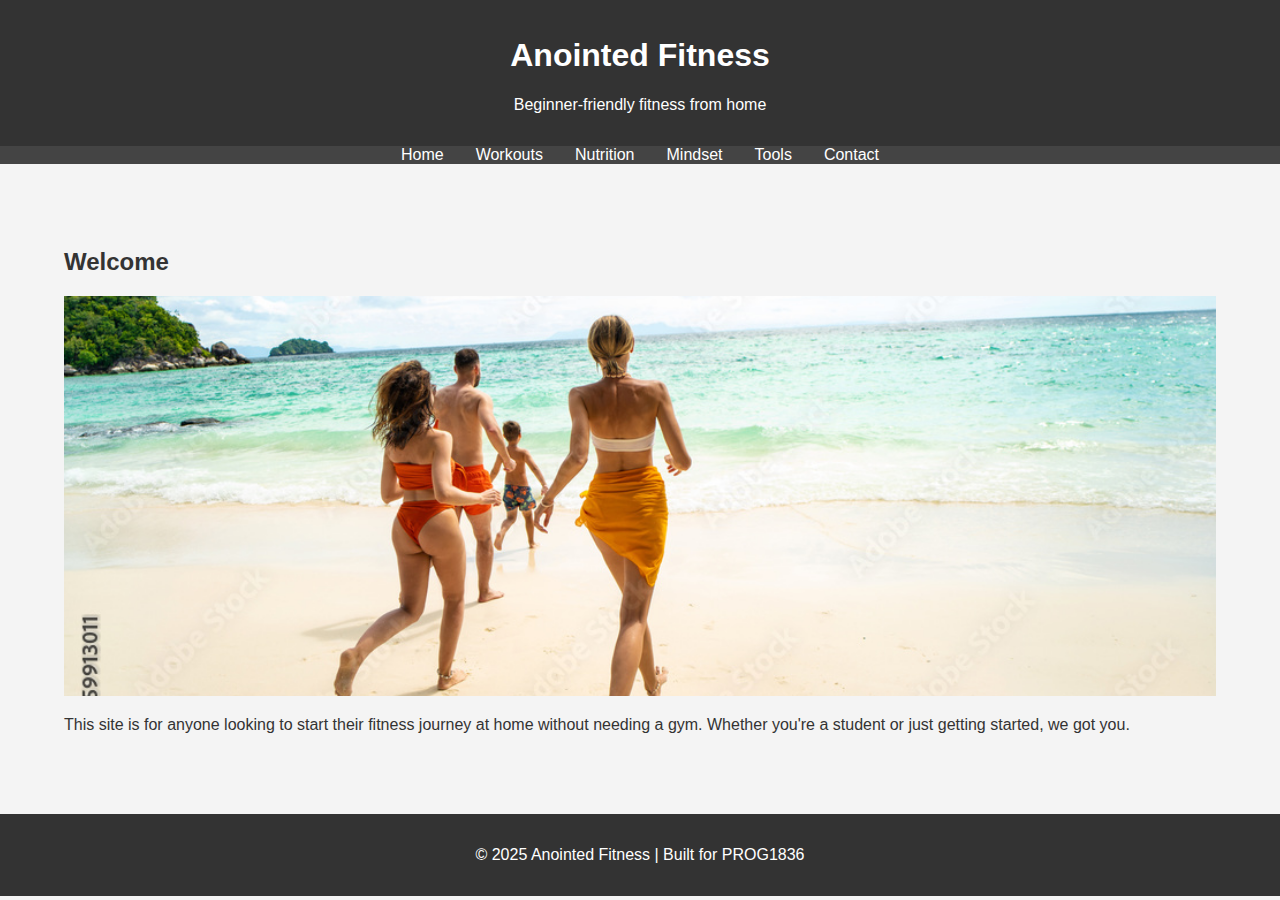
<file: Anointed fitness/index.html>
<!DOCTYPE html>
<html lang="en">
<head>
  <meta charset="UTF-8">
  <meta name="description" content="Beginner fitness tips, workouts, and mental wellness for young adults.">
  <title>Anointed Fitness - Home</title>
  <link rel="stylesheet" href="style.css">
</head>
<body>
  <header>
    <h1>Anointed Fitness</h1>
    <p>Beginner-friendly fitness from home</p>
  </header>
  
<nav>
  <ul>
    <li><a href="index.html">Home</a></li>
    <li><a href="workouts.html">Workouts</a></li>
    <li><a href="nutrition.html">Nutrition</a></li>
    <li><a href="mindset.html">Mindset</a></li>
    <li><a href="tools.html">Tools</a></li>
    <li><a href="contact.html">Contact</a></li>
  </ul>
</nav>

  <main><main>
    <section>
      <h2>Welcome</h2>
      <img src="images/beach.jpg" alt="Beach motivation" style="width:100%;max-height:400px;object-fit:cover;">
      <p>This site is for anyone looking to start their fitness journey at home without needing a gym. Whether you're a student or just getting started, we got you.</p>
    </section>
  </main></main>
  
<footer>
  <p>&copy; 2025 Anointed Fitness | Built for PROG1836</p>
</footer>

</body>
</html>
</file>
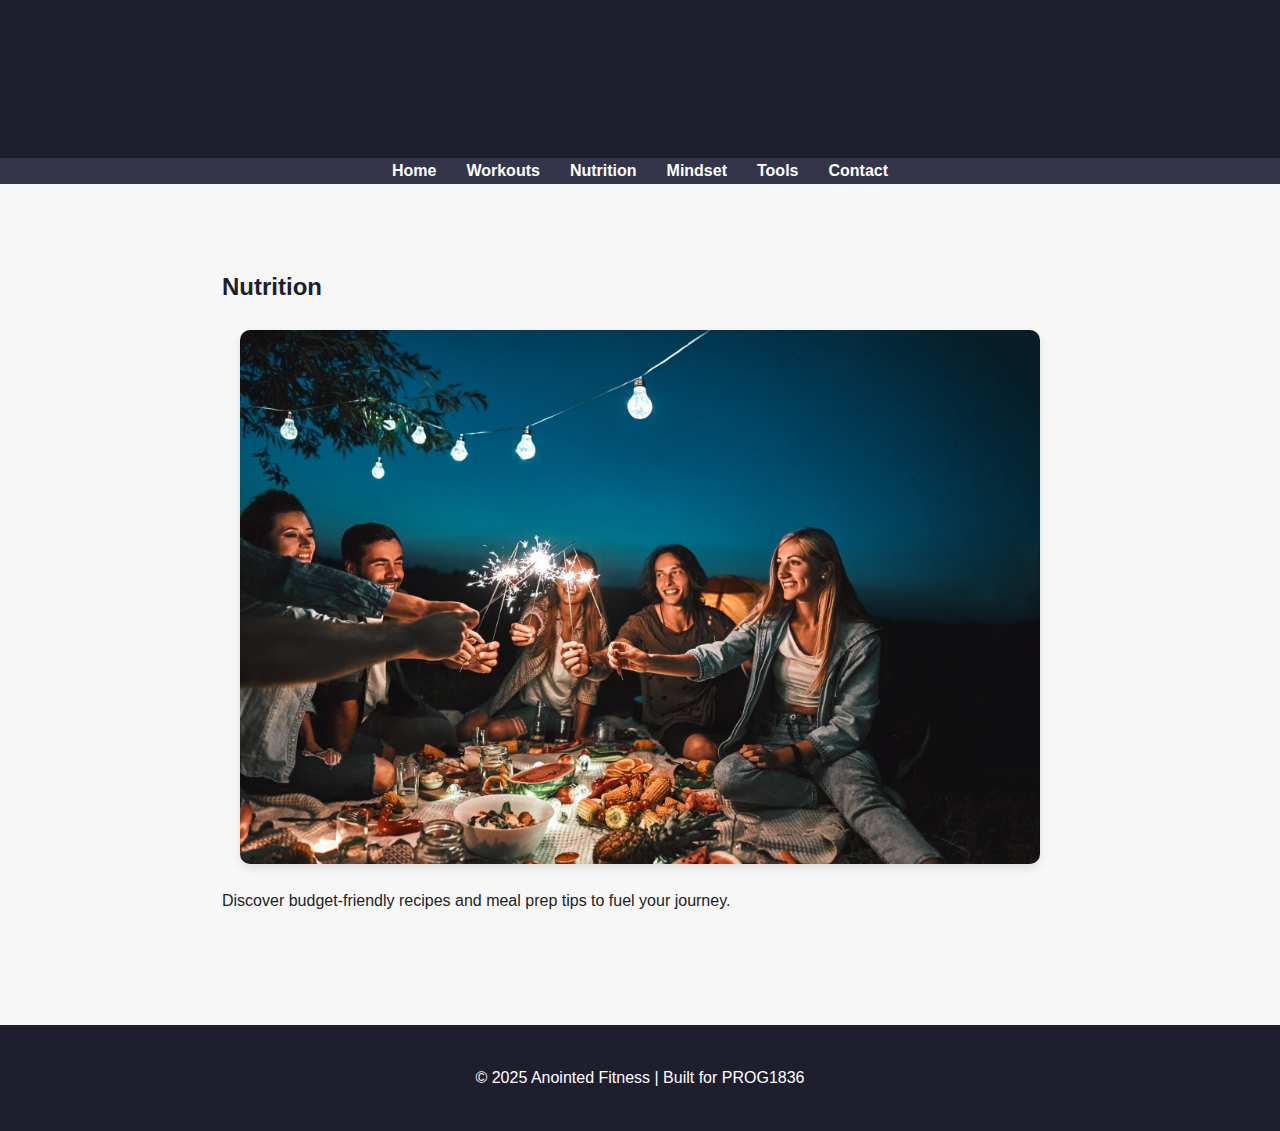
<file: nutrition.html>
<!DOCTYPE html>
<html lang="en">
<head>
  <meta charset="UTF-8">
  <meta name="description" content="Nutrition page of Anointed Fitness">
  <title>Nutrition - Anointed Fitness</title>
  <link rel="stylesheet" href="style.css">
</head>
<body>
  <header>
    <h1>Nutrition</h1>
  </header>
  
<nav>
  <ul>
    <li><a href="index.html">Home</a></li>
    <li><a href="workouts.html">Workouts</a></li>
    <li><a href="nutrition.html">Nutrition</a></li>
    <li><a href="mindset.html">Mindset</a></li>
    <li><a href="tools.html">Tools</a></li>
    <li><a href="contact.html">Contact</a></li>
  </ul>
</nav>

  <main><main>
    <h2>Nutrition</h2>
    <img src="images/nutrition.jpg" alt="Group eating healthy food" style="width:100%;max-width:800px;">
    <p>Discover budget-friendly recipes and meal prep tips to fuel your journey.</p>
  </main></main>
  
<footer>
  <p>&copy; 2025 Anointed Fitness | Built for PROG1836</p>
</footer>

</body>
</html>
</file>
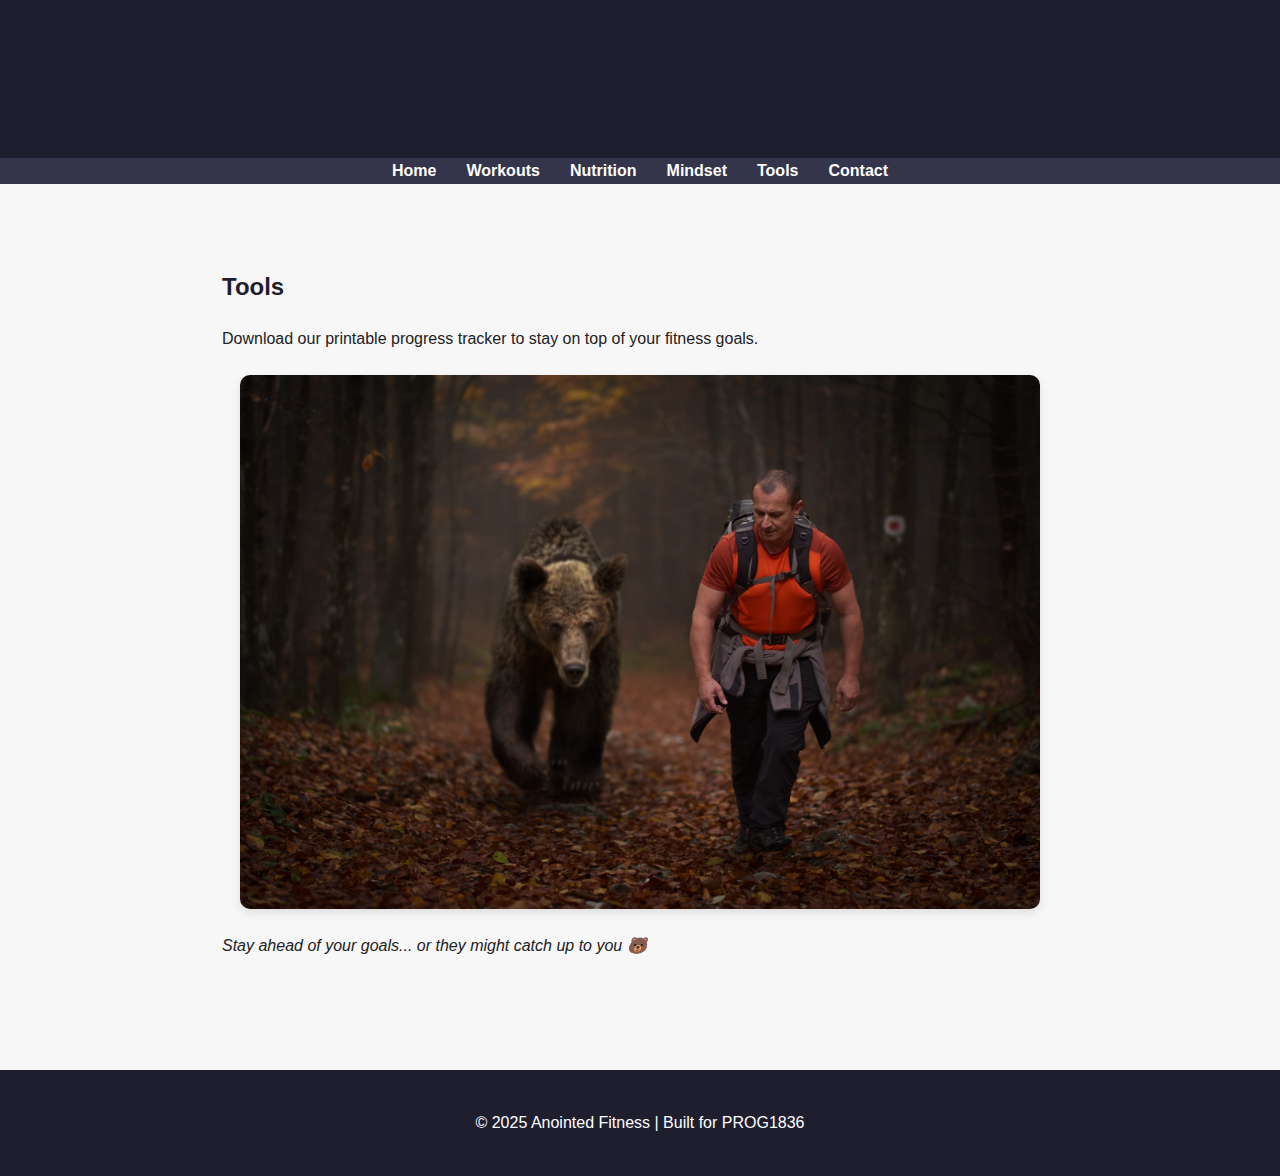
<file: tools.html>
<!DOCTYPE html>
<html lang="en">
<head>
  <meta charset="UTF-8">
  <meta name="description" content="Tools page of Anointed Fitness">
  <title>Tools - Anointed Fitness</title>
  <link rel="stylesheet" href="style.css">
</head>
<body>
  <header>
    <h1>Tools</h1>
  </header>
  
<nav>
  <ul>
    <li><a href="index.html">Home</a></li>
    <li><a href="workouts.html">Workouts</a></li>
    <li><a href="nutrition.html">Nutrition</a></li>
    <li><a href="mindset.html">Mindset</a></li>
    <li><a href="tools.html">Tools</a></li>
    <li><a href="contact.html">Contact</a></li>
  </ul>
</nav>

  <main><main>
    <h2>Tools</h2>
    <p>Download our printable progress tracker to stay on top of your fitness goals.</p>
    <img src="images/bear-hike.jpg" alt="Man hiking with a bear behind him" style="width:100%;max-width:800px;">
    <p><em>Stay ahead of your goals... or they might catch up to you 🐻</em></p>
  </main></main>
  
<footer>
  <p>&copy; 2025 Anointed Fitness | Built for PROG1836</p>
</footer>

</body>
</html>
</file>
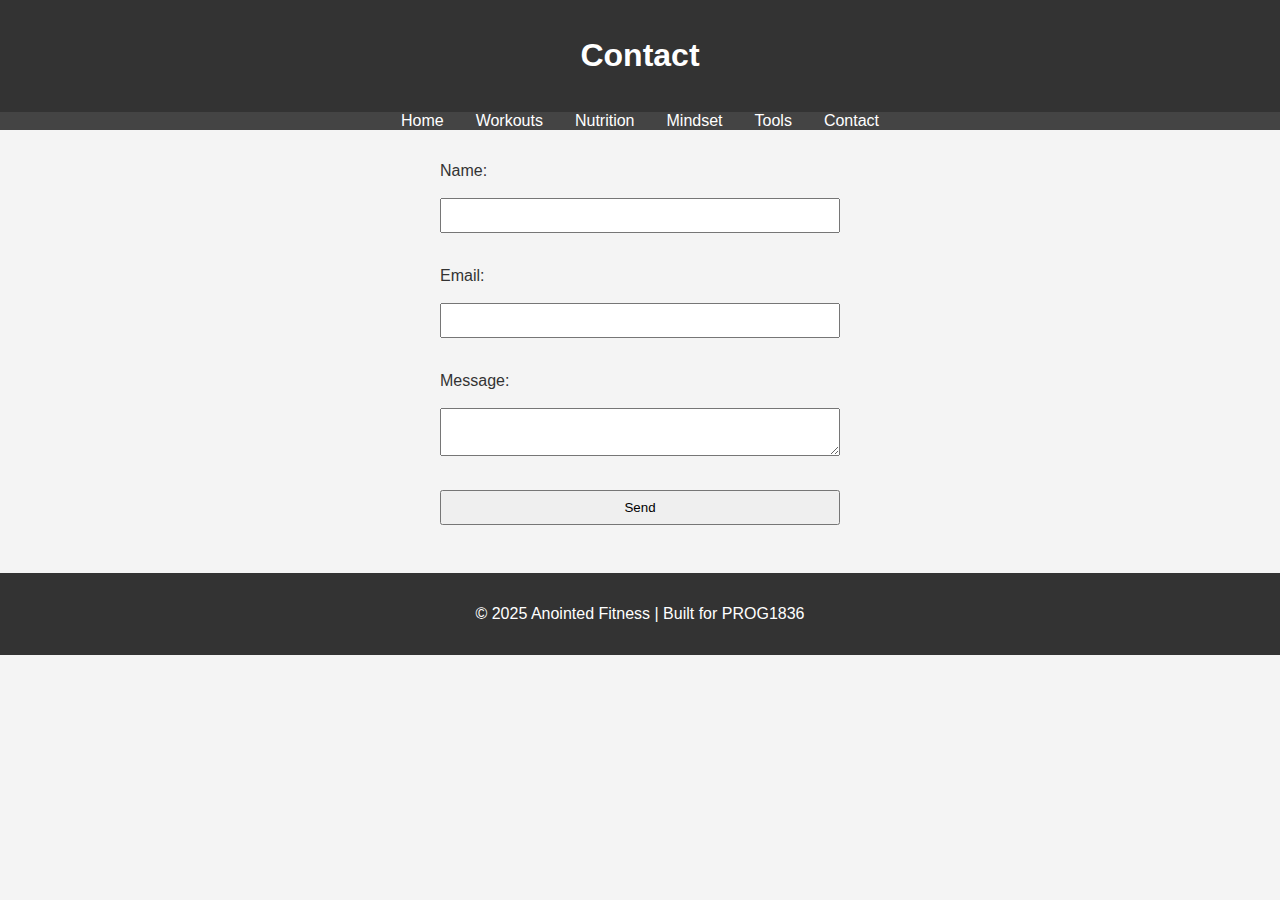
<file: Anointed fitness/contact.html>
<!DOCTYPE html>
<html lang="en">
<head>
  <meta charset="UTF-8">
  <meta name="description" content="Contact page of Anointed Fitness">
  <title>Contact - Anointed Fitness</title>
  <link rel="stylesheet" href="style.css">
</head>
<body>
  <header>
    <h1>Contact</h1>
  </header>
  
<nav>
  <ul>
    <li><a href="index.html">Home</a></li>
    <li><a href="workouts.html">Workouts</a></li>
    <li><a href="nutrition.html">Nutrition</a></li>
    <li><a href="mindset.html">Mindset</a></li>
    <li><a href="tools.html">Tools</a></li>
    <li><a href="contact.html">Contact</a></li>
  </ul>
</nav>

  <main>
    
<form action="mailto:youremail@example.com" method="post" enctype="text/plain">
  <label for="name">Name:</label><br>
  <input type="text" id="name" name="name"><br>
  <label for="email">Email:</label><br>
  <input type="email" id="email" name="email"><br>
  <label for="message">Message:</label><br>
  <textarea id="message" name="message"></textarea><br>
  <input type="submit" value="Send">
</form>

  </main>
  
<footer>
  <p>&copy; 2025 Anointed Fitness | Built for PROG1836</p>
</footer>

</body>
</html>
</file>
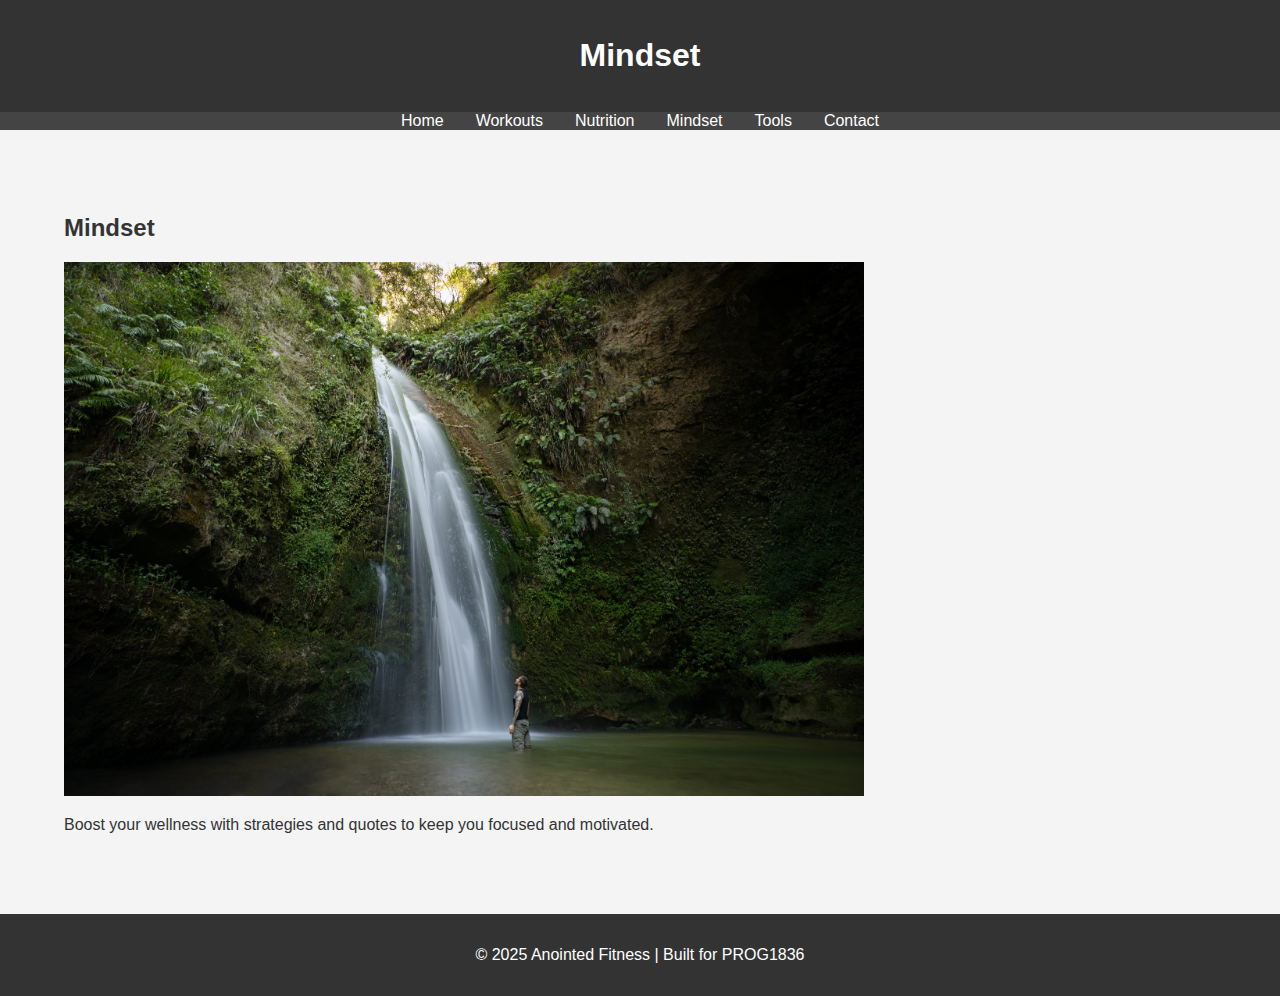
<file: Anointed fitness/mindset.html>
<!DOCTYPE html>
<html lang="en">
<head>
  <meta charset="UTF-8">
  <meta name="description" content="Mindset page of Anointed Fitness">
  <title>Mindset - Anointed Fitness</title>
  <link rel="stylesheet" href="style.css">
</head>
<body>
  <header>
    <h1>Mindset</h1>
  </header>
  
<nav>
  <ul>
    <li><a href="index.html">Home</a></li>
    <li><a href="workouts.html">Workouts</a></li>
    <li><a href="nutrition.html">Nutrition</a></li>
    <li><a href="mindset.html">Mindset</a></li>
    <li><a href="tools.html">Tools</a></li>
    <li><a href="contact.html">Contact</a></li>
  </ul>
</nav>

  <main><main>
    <h2>Mindset</h2>
    <img src="images/mindset.jpg" alt="Waterfall nature scene" style="width:100%;max-width:800px;">
    <p>Boost your wellness with strategies and quotes to keep you focused and motivated.</p>
  </main></main>
  
<footer>
  <p>&copy; 2025 Anointed Fitness | Built for PROG1836</p>
</footer>

</body>
</html>
</file>
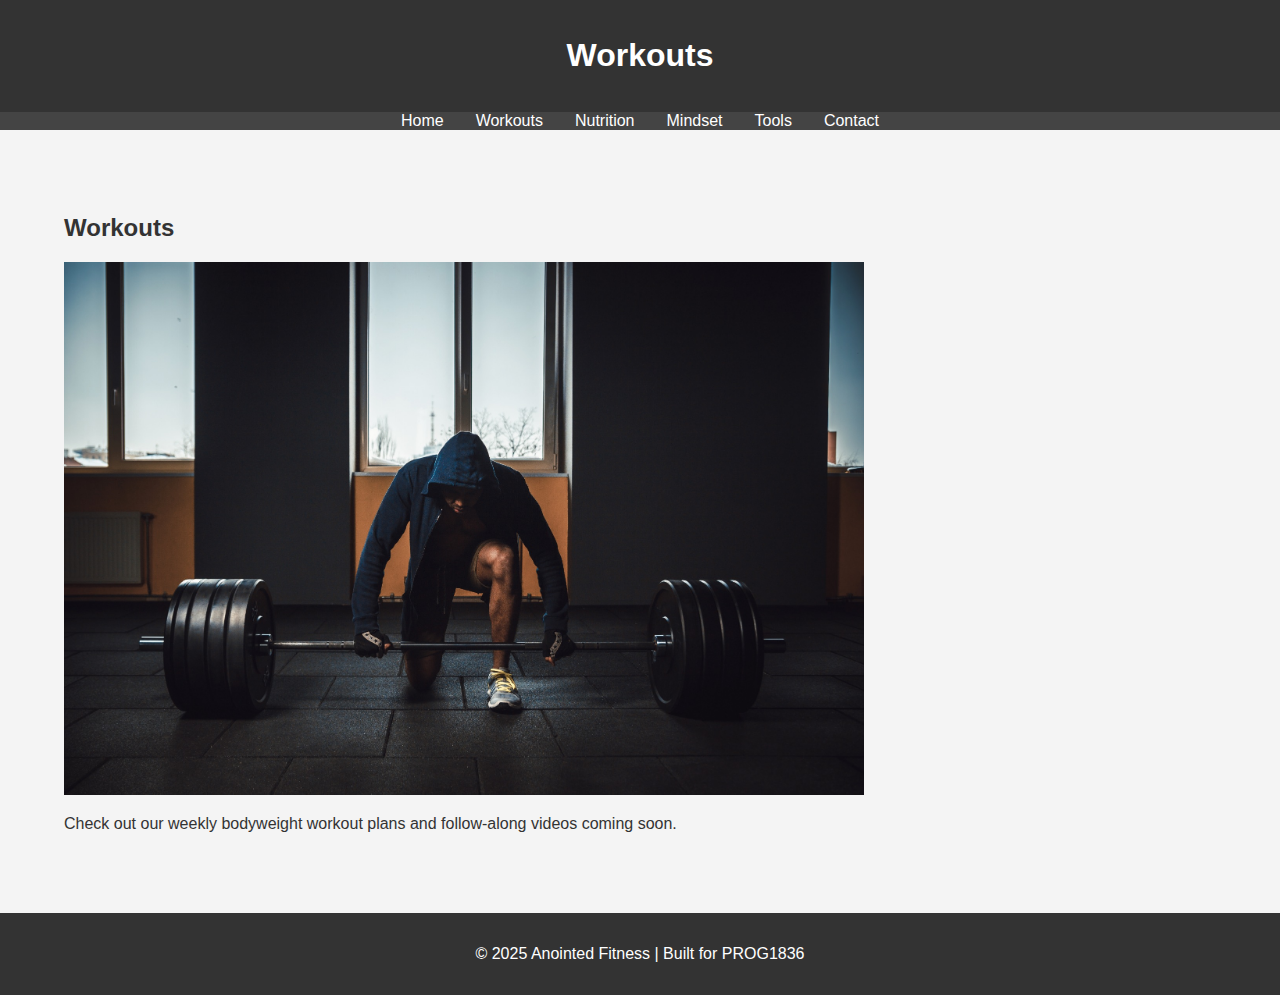
<file: Anointed fitness/workouts.html>
<!DOCTYPE html>
<html lang="en">
<head>
  <meta charset="UTF-8">
  <meta name="description" content="Workouts page of Anointed Fitness">
  <title>Workouts - Anointed Fitness</title>
  <link rel="stylesheet" href="style.css">
</head>
<body>
  <header>
    <h1>Workouts</h1>
  </header>
  
<nav>
  <ul>
    <li><a href="index.html">Home</a></li>
    <li><a href="workouts.html">Workouts</a></li>
    <li><a href="nutrition.html">Nutrition</a></li>
    <li><a href="mindset.html">Mindset</a></li>
    <li><a href="tools.html">Tools</a></li>
    <li><a href="contact.html">Contact</a></li>
  </ul>
</nav>

  <main><main>
    <h2>Workouts</h2>
    <img src="images/workout.jpg" alt="Workout with weights" style="width:100%;max-width:800px;">
    <p>Check out our weekly bodyweight workout plans and follow-along videos coming soon.</p>
  </main></main>
  
<footer>
  <p>&copy; 2025 Anointed Fitness | Built for PROG1836</p>
</footer>

</body>
</html>
</file>
<file: Anointed fitness/style.css>
body {
  font-family: Arial, sans-serif;
  margin: 0;
  padding: 0;
  background-color: #f4f4f4;
  color: #333;
}
header, footer {
  background-color: #333;
  color: white;
  padding: 1rem;
  text-align: center;
}
nav ul {
  display: flex;
  justify-content: center;
  list-style: none;
  background-color: #444;
  padding: 0;
  margin: 0;
}
nav ul li {
  margin: 0 1rem;
}
nav ul li a {
  color: white;
  text-decoration: none;
}
main {
  padding: 2rem;
}
form {
  display: flex;
  flex-direction: column;
  max-width: 400px;
  margin: auto;
}
input, textarea {
  margin-bottom: 1rem;
  padding: 0.5rem;
}
</file>
<file: style.css>
body {
  font-family: 'Inter', sans-serif;
  background-color: #f7f7f7;
  color: #222;
  margin: 0;
  padding: 0;
  line-height: 1.6;
}
header {
  background-color: #1e1e2f;
  color: white;
  padding: 2rem 1rem;
  text-align: center;
}
.site-logo {
  height: 40px;
  margin-bottom: 1rem;
  transition: transform 0.3s ease;
}
.site-logo:hover {
  transform: scale(1.05);
}
nav ul {
  display: flex;
  justify-content: center;
  list-style: none;
  padding: 0;
  background-color: #34344a;
  margin: 0;
}
nav ul li {
  margin: 0 15px;
}
nav ul li a {
  color: white;
  text-decoration: none;
  font-weight: bold;
}
main {
  padding: 2rem;
  max-width: 900px;
  margin: auto;
}
img {
  border-radius: 10px;
  width: 100%;
  max-width: 800px;
  display: block;
  margin: 1.5rem auto;
  box-shadow: 0 4px 10px rgba(0,0,0,0.1);
}
h1, h2, h3 {
  color: #1e1e2f;
}
table {
  width: 100%;
  border-collapse: collapse;
  margin: 1.5rem 0;
}
table, th, td {
  border: 1px solid #ccc;
}
th, td {
  padding: 12px;
  text-align: left;
}
.cta-button {
  display: inline-block;
  margin-top: 1rem;
  background-color: #ff6b6b;
  color: white;
  padding: 10px 20px;
  border-radius: 6px;
  text-decoration: none;
  font-weight: bold;
  transition: background 0.3s ease;
}
.cta-button:hover {
  background-color: #ff3b3b;
}
form {
  background-color: #fff;
  padding: 1rem;
  border-radius: 10px;
  box-shadow: 0 4px 10px rgba(0,0,0,0.05);
  margin-bottom: 2rem;
}
input[type="text"], input[type="email"], textarea {
  width: 100%;
  padding: 0.75rem;
  margin-top: 0.5rem;
  margin-bottom: 1rem;
  border: 1px solid #ccc;
  border-radius: 6px;
}
input[type="submit"] {
  background-color: #1e1e2f;
  color: white;
  padding: 10px 20px;
  border: none;
  border-radius: 6px;
  font-weight: bold;
  cursor: pointer;
}
input[type="submit"]:hover {
  background-color: #44446d;
}
footer {
  background-color: #1e1e2f;
  color: white;
  text-align: center;
  padding: 1.5rem;
  margin-top: 2rem;
}
.blog-card {
  background-color: #fff;
  border-radius: 12px;
  box-shadow: 0 4px 10px rgba(0,0,0,0.07);
  padding: 1rem;
  margin-bottom: 2rem;
}
.fade-in {
  opacity: 0;
  transform: translateY(30px);
  transition: all 0.6s ease-in-out;
}
.fade-in.visible {
  opacity: 1;
  transform: translateY(0);
}
</file>
